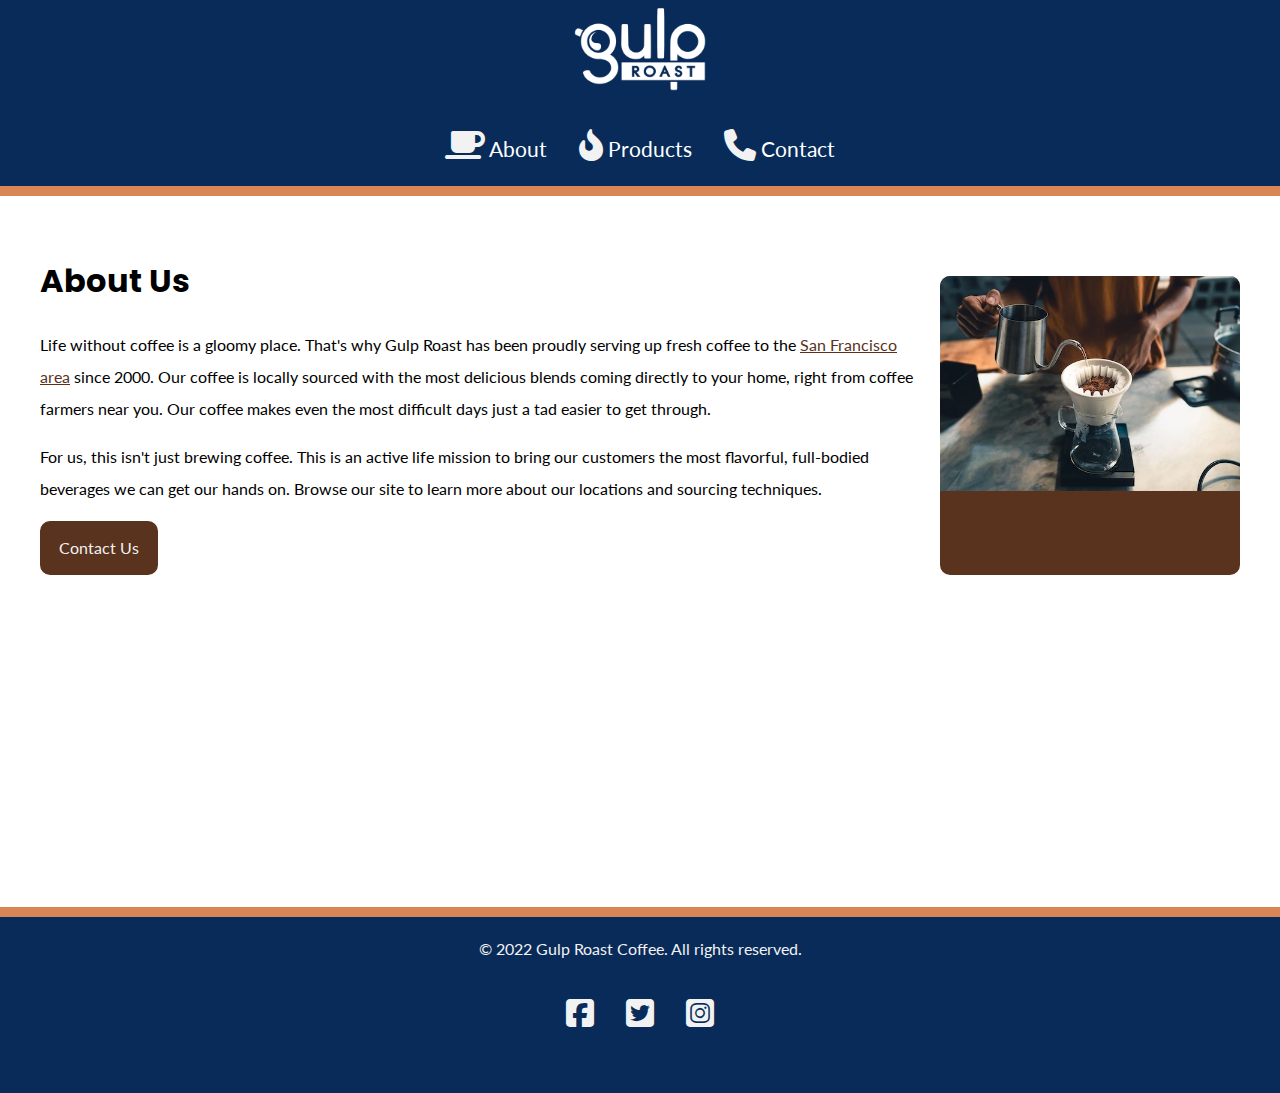
<file: index.html>
<!DOCTYPE html>
<html lang="en">
<head>
    <meta charset="UTF-8">
    <meta name="viewport" content="width=device-width, initial-scale=1.0">
    <title>Roast Coffee</title>
    <link rel="preconnect" href="https://fonts.googleapis.com">
    <link rel="preconnect" href="https://fonts.gstatic.com" crossorigin>
    <link href="https://fonts.googleapis.com/css2?family=Lato&family=Poppins:wght@700&display=swap" rel="stylesheet">
    <link rel="stylesheet" href="https://cdnjs.cloudflare.com/ajax/libs/font-awesome/6.5.1/css/all.min.css">
    <link rel="stylesheet" href="css/styles.css">
    </head>
<body>
  <header>
    <nav>
      <ul>
        <li class="logo"><a href="https://uxuicurriculum.wixsite.com/gulproast"><img src="images/gulp-logo-light.png" alt="Gulp Roast. Click for home." /></a></li>
        <li><a href="index.html"><span aria-hidden="true" class="fa-solid fa-mug-saucer"></span> About</a></li>
        <li><a href="products.html"><span aria-hidden="true" class="fa-solid fa-fire-flame-curved"></span> Products</a></li>
        <li><a href="contactus.html"><span aria-hidden="true" class="fa-solid fa-phone"></span> Contact</a></li>
      </ul>
    </nav>
  </header>
  <div class="main-bkgd">
    <section class="main">
      <article>
        <h1>About Us</h1>
        <p>Life without coffee is a gloomy place. That's why Gulp Roast has been proudly serving up fresh coffee to the <a href="https://goo.gl/maps/3rAyszfwSDx8Si2Y9" target="_blank">San Francisco area</a> since 2000. Our coffee is locally sourced with the most delicious blends coming directly to your home, right from coffee farmers near you. Our coffee makes even the most difficult days just a tad easier to get through.</p>
  
        <p>For us, this isn't just brewing coffee. This is an active life mission to bring our customers the most flavorful, full-bodied beverages we can get our hands on. Browse our site to learn more about our locations and sourcing techniques.</p>
  
        <a class="button" href="https://uxuicurriculum.wixsite.com/gulproast">Contact Us</a>
      </article>
      <figure>
        <img src="images/gulp-pouring-coffee-horizontal.jpg" class="coffeeimg" alt="Making pour-over coffee at our shop." />
        </figure>
    </section>
  </div>
  <footer>
    <p>&copy; 2022 Gulp Roast Coffee. All rights reserved.</p>
    <ul>
      <li>
        <a href="https://facebook.com" target="_blank">
          <span aria-hidden="true" class="fa-brands fa-facebook-square"></span>
          <span class="sr-only">Facebook</span>
        </a>
      </li>
      <li>
        <a href="https://twitter.com" target="_blank">
          <span aria-hidden="true" class="fa-brands fa-twitter-square"></span>
          <span class="sr-only">Twitter</span>
        </a>
      </li>
      <li>
        <a href="https://instagram.com" target="_blank">
          <span aria-hidden="true" class="fa-brands fa-instagram-square"></span>
          <span class="sr-only">Instagram</span>
        </a>
      </li>
    </ul>
  </footer>
</body>
</html>
</file>
<file: css/styles.css>
body {
  background-color: #082B59;
  margin: 0;
  padding: 0;
  font-family: 'Lato', sans-serif;
  line-height: 2;
}
h1, h2, h3 {
  font-family: 'Poppins', sans-serif;
}
h1 {
  font-size: 2rem;
  margin-bottom: 0;
}
/* make images flexible */
img {
  width: 100%;
}
a {
  color: #59331d;
}
a:hover {
  text-decoration: none;
}
header {
  border-bottom: 10px solid #d98555;
}
/* navbar styling */
nav ul {
  padding: 0;
  margin: 0;
  list-style-type: none;
  display: flex;
  flex-flow: row wrap;
  justify-content: center;
}
nav li {
  margin: 0 1rem 1rem 1rem;
  font-size: 1.3rem;
}
/* max width on the image in pixels */
nav .logo img {
  max-width: 150px;
}
/* flex basis on the image container, li */
nav .logo {
  flex-basis: 100%;
  text-align: center;
}
nav a {
  color: white;
  text-decoration: none;
  display: block;
}
nav a:hover {
  color: #d98555;
}
span{
  font-size: 2rem;
  color: #f2f2f2;
}
/* establishes a white background */
.main-bkgd {
  background: #ffffff url(https://assets.codepen.io/6306176/gulp-bean-bkgd.jpg) repeat-x bottom;
  padding-bottom: 300px;
}
/* sits inside of the white background, centered */
.main {
  max-width: 1200px;
  margin: 0 auto;
  padding: 2rem;
  display: flex;
  flex-flow: row wrap;
  justify-content: space-between;
}
article {
  flex-basis: 73%;
  

}
.Beanscoffeecards{
  display: flex;
  flex-direction: row;
  justify-content: center;
  
}
.Beanscoffeecards div {
margin: 15px;
}
.text {
flex-basis: 30%; 
margin-top: 160px;
}
.street {
 font-size: 18px; 
 font-family: 'Lato';
}
.contactnumber {
 color: #59331D;
 text-decoration: underline;
}
figure {
  margin: 3rem 0 0 0;
  flex-basis: 25%;
  background-color: #59331d;
  border-radius: 10px;
}
.photo {
  margin: 3rem 0 0 0;
  flex-basis: 50%;
  background-color: #59331d;
  border-radius: 10px;
}
figure img {
  border-top-left-radius: 10px;
  border-top-right-radius: 10px;
}
.coffeeimg {
  width: 100%;
}
figcaption {
  color: #f2f2f2;
  padding: 0.5rem;
}
.button {
  display: inline-block;
  background-color: #59331D;
  border-radius: 10px;
  padding: 0.5rem 1rem;
  margin: 0;
  color: #f2f2f2;
  text-decoration: none;
  border: 3px solid #59331d;
}
.button:hover {
  background-color: #f2f2f2;
  color: #59331d;
}
footer {
  color: #f2f2f2;
  text-align: center;
  border-top: 10px solid #d98555;
}
footer ul {
  list-style-type: none;
  padding: 0;
  margin: 0;
  display: flex;
  flex-flow: row wrap;
  justify-content: center;
}
footer a {
  color: #f2f2f2;
  font-size: 2rem;
  display: block;
  margin: 0 1rem 3rem 1rem;
}
</file>
